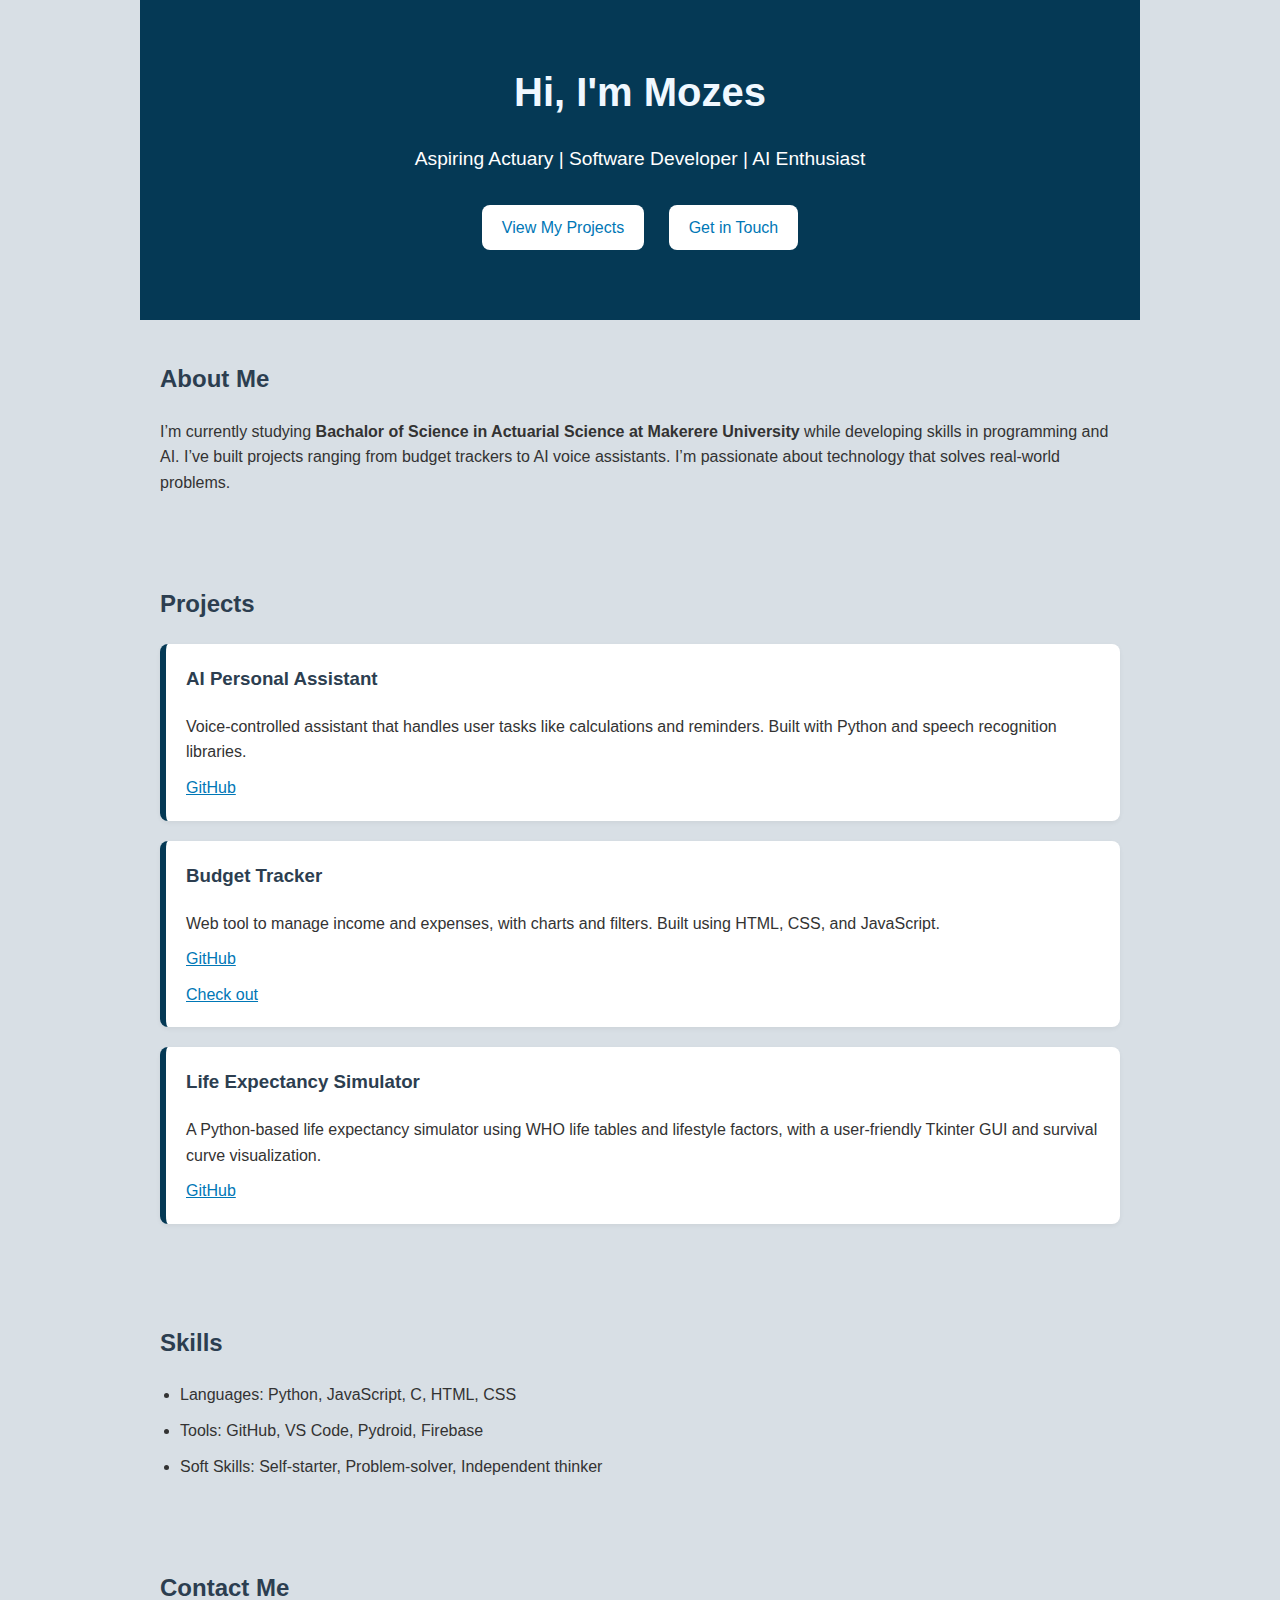
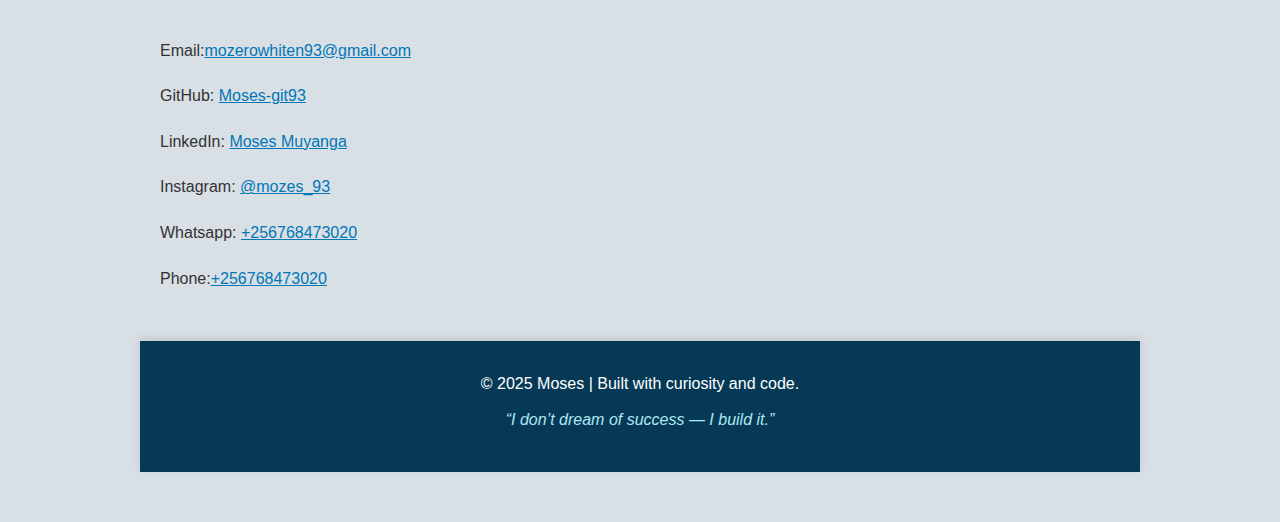
<file: index.html>
<!DOCTYPE html>
<html lang="en">
<head>
  <meta charset="UTF-8" />
  <meta name="description" content="Hi, I'm Mozes Aspiring Actuary | Software Developer | AI Enthusiast">
  <meta name="keywords" content="Muyanga Moses,Aspiring Actuary, Software Developer,AI Enthusiast ">
  <meta name="author" content="Mozes">
  <meta name="viewport" content="width=device-width, initial-scale=1.0" />
  <title>Muyanga Mozes | Personal Website</title>
  <link rel="stylesheet" href="personal.css" />
  <link rel="icon" href="favicon.ico" type="image/x-icon">
</head>

<body>
  <!-- Home / Landing Page -->
  <header id="home">
    <h1>Hi, I'm Mozes</h1>
    <p>Aspiring Actuary | Software Developer | AI Enthusiast</p>
    <a href="#projects">View My Projects</a>
    <a href="#contact">Get in Touch</a>
  </header>

  <!-- About Me -->
  <section id="about">
    <h2>About Me</h2>
    <p>
      I’m currently studying <b> Bachalor of Science in Actuarial Science at Makerere University</b> while developing skills in programming and AI. I’ve built projects ranging from budget trackers to AI voice assistants. I’m passionate about technology that solves real-world problems.
    </p>
  </section>

  <!-- Projects -->
  <section id="projects">
    <h2>Projects</h2>
    <div class="project">
      <h3>AI Personal Assistant</h3>
      <p>Voice-controlled assistant that handles user tasks like calculations and reminders. Built with Python and speech recognition libraries.</p>
      <a href="https://github.com/Moses-git93/AI-PERSONAL-ASSISTANT" target="_blank"rel="noopener noreferrer">GitHub</a>
    </div>
    <div class="project">
      <h3>Budget Tracker</h3>
      <p>Web tool to manage income and expenses, with charts and filters. Built using HTML, CSS, and JavaScript.</p>
      <a href="https://github.com/Moses-git93/BUDGET-TRACKER"rel="noopener noreferrer" target="_blank">GitHub</a>
      <a href="https://budget-tracker-18ec8.web.app"rel="noopener noreferrer" target="_blank">Check out</a>

    </div>
    <div class="project">
        <h3>Life Expectancy Simulator</h3>
        <p>A Python-based life expectancy simulator using WHO life tables and lifestyle factors, with a user-friendly Tkinter GUI and survival curve visualization.</p>
        <a href="https://github.com/Moses-git93/BUDGET-TRACKER"rel="noopener noreferrer" target="_blank">GitHub</a>
    </div>
  </section>

  <!-- Skills -->
  <section id="skills">
    <h2>Skills</h2>
    <ul>
      <li>Languages: Python, JavaScript, C, HTML, CSS</li>
      <li>Tools: GitHub, VS Code, Pydroid, Firebase</li>
      <li>Soft Skills: Self-starter, Problem-solver, Independent thinker</li>
    </ul>
  </section>

  <!-- Contact -->
  <section id="contact">
    <h2>Contact Me</h2>
    <p>Email:<a href="mailto:mozerowhiten93@gmail.com" > mozerowhiten93@gmail.com</a></p>
    <p>GitHub: <a href="https://github.com/Moses-git93" rel="noopener noreferrer"target="_blank">Moses-git93</a></p>
    <p>LinkedIn: <a href="https://www.linkedin.com/in/moses-muyanga-b0534a360/?trk=opento_sprofile_topcard&lipi=urn%3Ali%3Apage%3Ad_flagship3_notifications%3BuDcdGu6mTNmltGupueNkGg%3D%3D" rel="noopener noreferrer"target="_blank">Moses Muyanga</a></p>
    <p>Instagram: <a href="https://www.instagram.com/mozes_93/" rel="noopener noreferrer"target="_blank">@mozes_93</a></p>
    <p>Whatsapp: <a href="https://wa.me/256768473020" rel="noopener noreferrer"target="_blank">+256768473020</a></p>

    <p>Phone:<a href="tel:+256768473020"id="phone"rel="noopener noreferrer" >+256768473020</a></p>
  </section>

  <!-- Footer -->
  <footer>
    <p>© 2025 Moses | Built with curiosity and code.</p>
    <p><em>“I don’t dream of success — I build it.”</em></p>
  </footer>
</body>
</html>
</file>
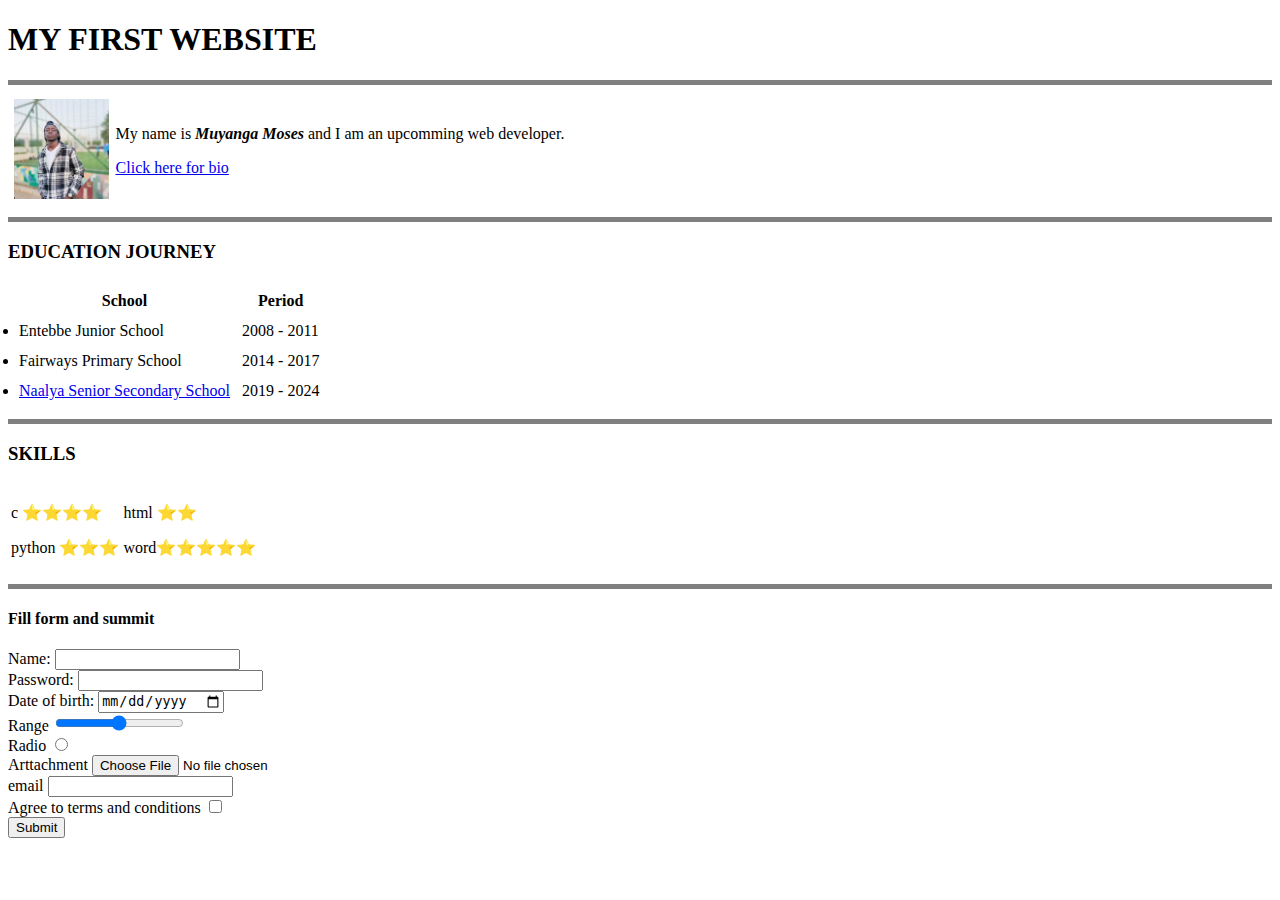
<file: Index-1.html>
<!Doctype html>
<html>
  <head>
    <meta charset="utf-8"
    <hr size="5" noshade>
    <title> Moses</title>
   </head>
   <body>
    <h1>MY FIRST WEBSITE</h1>
    <hr size="5"noshade>
    <table cellspacing="5">
      <tr>
        <td>
          <a target="_blank" href="https://www.instagram.com/mozes_93/?hl=en"><img src="Screenshot 2025-04-06 205421.png" height="100" alt="image of Muyanga"></a>
        </td>      
        <td>
          <P> My name is <em><b> Muyanga Moses</b></em> and I am an upcomming web developer.</P>
          <p><a target="_blank" href="https://www.instagram.com/mozes_93/?hl=en" >Click here for bio</a></p>
        </td>
      </tr>
    </table>
    
    

    <hr size="5"noshade>
    <h3>EDUCATION JOURNEY</h3>
    <table cellspacing="10">
      <thead>
        <tr>
          <th>
            School
          </th>
          <th>
            Period
          </th>
        </tr>
      </thead>
      <tbody>
        <ul>
        <tr>
<td><li>Entebbe Junior School <td> 2008 - 2011</td></li></td>
        </tr>
        <tr>
<td><li>Fairways Primary School<td>2014 - 2017</td></li></td>
        </tr>
        <tr>
<td><li> <a target="_blank" href="http://naalyaschools.ac.ug/"> Naalya Senior Secondary School</a><td>2019 - 2024</td></li></td>
        </tr>
        </ul>
      </tbody>
    </table>



    <hr size="5"noshade>
    <h3>SKILLS</h3>
    <table>
      <tbody>
        <tr>
          <td>
            <p>
c ⭐⭐⭐⭐
            </p>
            <p>
python ⭐⭐⭐
            </p>
          </td>
          <td>
            <p>
              html ⭐⭐
            </p>
            <p>word⭐⭐⭐⭐⭐</p>
          </td>
        </tr>
      </tbody>
    </table>
    <hr size="5"noshade>

     <!form>
     <h4>Fill form and summit</h4>
     <form action="mailto:mozerowhiten93@gmail.com" enctype="text/plain" method="post">
      <label for="">Name:</label>
      <input type="text" name="name"><br>
      <label for="">Password:</label>
      <input type="password" name="password"><br>
      <label for="">Date of birth:</label>
      <input type="date" name="date"><br>
      <label for="">Range</label>
      <input type="range" name="range"><br>
      <label for="">Radio</label>
      <input type="radio" name="radio"><br>
      <label for="">Arttachment</label>
      <input type="file" name="Arttachment"><br>
      <label for="">email</label>
      <input type="email" name="email"><br>
      Agree to terms and conditions <input type="checkbox" name="Agree"><br>
      <input type="submit">
     </form>

    </body>
</html>
</file>
<file: personal.css>
/* Reset some defaults */
* {
  margin: 0;
  padding: 0;
  box-sizing: border-box;
}

body {
  font-family: 'Segoe UI', Tahoma, Geneva, Verdana, sans-serif;
  line-height: 1.6;
  color: #333;
  font: weight 600px;;
  background-color: #d8dfe5;
  padding-bottom: 50px;
}

/* Sections */
section, header, footer {
  padding: 40px 20px;
  max-width: 1000px;
  margin: auto;
}

h1, h2, h3 {
  color: #2c3e50;
  margin-bottom: 20px;
}

p, li {
  margin-bottom: 10px;
}

/* Header / Home */
header {
  background: #053955;
  color: white;
  text-align: center;
  padding: 60px 20px;
}

header h1 {
  font-size: 2.5rem;
  color: aliceblue;
}

header p {
  font-size: 1.2rem;
  margin-bottom: 20px;
}

header a {
  display: inline-block;
  margin: 10px;
  padding: 10px 20px;
  background: white;
  color: #0077b6;
  text-decoration: none;
  border-radius: 8px;
  transition: background 0.3s;
}

header a:hover {
  background: #a2bbb9;
}

/* Projects */
.project {
  background: white;
  padding: 20px;
  margin-bottom: 20px;
  border-left: 6px solid #053955;
  border-radius: 8px;
  box-shadow: 0 2px 5px rgba(0,0,0,0.05);
}

.project a {
  display:block;
  margin-top: 10px;
  color: #0077b6;
  text-decoration: underline;
}
#contact a {
  display: inline-block;
  margin-top: 10px;
  color: #0077b6;
  text-decoration: underline;
}


ul {
  list-style: disc;
  padding-left: 20px;
}

/* Footer */
footer {
  background: #053955;
  color: white;
  text-align: center;
  padding: 30px 20px;
  position: relative;
  bottom: 0;
  width: 100%;
  box-shadow: 0 -3px 8px rgba(0, 0, 0, 0.1);
}

footer em {
  display: block;
  margin-top: 10px;
  font-style: italic;
  color: #ade8f4;
}
section:hover{
    background-color: #bdc0c3;
}
section div:hover{
     background-color: #d8dfe5;   
}

/* Responsive */
@media (max-width: 600px) {
  header h1 {
    font-size: 2rem;
  }

  header p {
    font-size: 1rem;
  }

  section, header, footer {
    padding: 30px 15px;
  }
}
</file>
